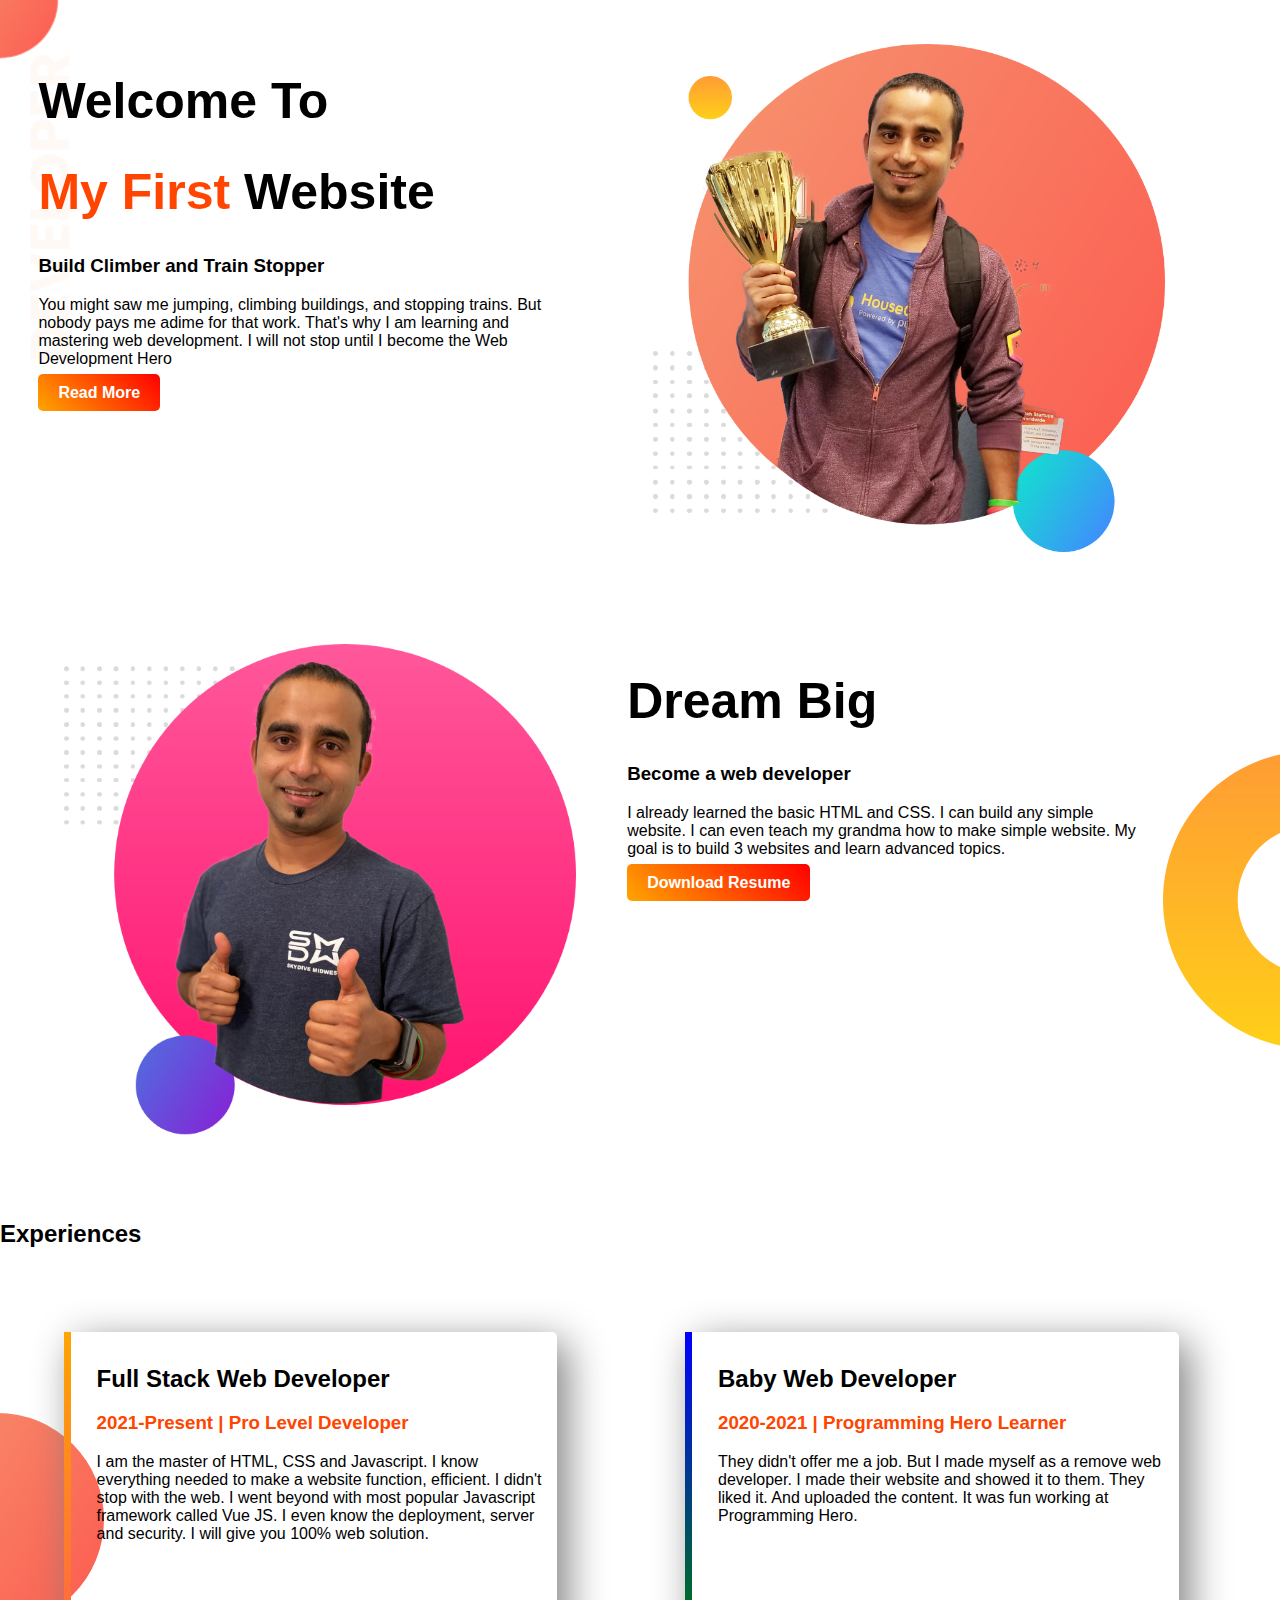
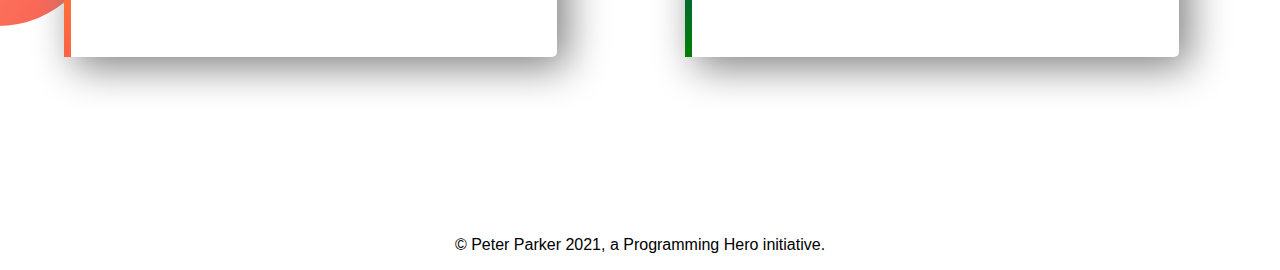
<file: 1st web/index.html>
<!DOCTYPE html>
<html lang="en">
<head>
    <title>Golam Mujtoba Web Developerlink </title>
    <link href="https://fonts.googleapis.com/css?family=Poppins&display=swap" rel="stylesheet">
    <link rel="stylesheet" href="style.css">
</head>

<body>
 <section class="top-banner">
  <div class="half-width">
    <h1>Welcome To </h1>
    <h1><span class="orange-highlight">My First</span>  Website</h1>
    <h3>Build Climber and Train Stopper</h3>
    <p>You might saw me jumping, climbing buildings, and stopping trains. But nobody pays me adime for that work. That's why I am 
    learning and mastering web development. I will not stop until I become the Web Development Hero</p>
    <a class="link-button" target=_blank href="http://awa.altosindia.net/web/loginassociate"> Read More</a>
  </div>

  <div class="half-width">
            <img src="images/jhankar.png " alt=""> 
  </div>
 </section>
  <section class="Dream-big">
      <div class="half-width">
        <img src="images/jhankar2.png" alt="">
      </div>
      <div class="half-width">
        <h1>
          Dream Big
        </h1>
        <h3>
          Become a web developer
        </h3>
        <p>
          I already learned the basic HTML and CSS. I can build any simple website. I can even teach my grandma how to make simple website. My goal is to build 3 websites and learn advanced topics.
        </p>
        <a class="link-button" target=_blank href="https://indane.co.in/dealer/index.php?msg=10">Download Resume </a>
      </div>
  </section>
  <section class="Experiancese-Area"> 
    <h2>
      Experiences
    </h2>
    <div id="full-stack" class="half-width experiancese-Area">
      <h2>
        Full Stack Web Developer
      </h2>
      <h3 class="orange-highlight">
        2021-Present | Pro Level Developer
      </h3>
      <p>
        I am the master of HTML, CSS and Javascript. I know everything needed to make a website function, efficient. I didn't stop with the web. I went beyond with most popular Javascript framework called Vue JS. I even know the deployment, server and security. I will give you 100% web solution.
      </p>
    </div>
    <div id="baby-web" class="half-width experiancese-Area">
      <h2>
        Baby Web Developer
      </h2>
    
      <h3 class="orange-highlight">
        2020-2021 | Programming Hero Learner
      </h3>
      <p>
        They didn't offer me a job. But I made myself as a remove web developer. I made their website and showed it to them. They liked it. And uploaded the content. It was fun working at Programming Hero.
      </p>
    </div>
  </section>
  <footer>
    <p>
      © Peter Parker 2021, a Programming Hero initiative.
    </p>
  </footer>
    </body>
    
</html>
</file>
<file: 1st web/style.css>
body{
     margin: 0;
    font-family:'Tangerine',sans-serif;
}
 h1{font-size: 50px;}

 .orange-highlight{
     color: orangered;
    }

 .half-width{
     width: 40%;
     float: left;
     margin:2%;
     padding: 1%;
    }
    .half-width img{
        width: 100%;
        padding:1% 5%;
    }
    .link-button{
        text-decoration: none;
        background-image: linear-gradient(45deg,orange,red);
        color: white;
       font-weight: 700;
       padding: 10px 20px;
      border-radius: 5px;
    }
    .top-banner{
        background-image:url(images/top-banner.png);
        background-repeat: no-repeat;
    }
    .Dream-big{
        background-image: url(images/dream-bg.png);
        background-repeat: no-repeat;
        background-position: right;
    }
    .Experiancese-Area{
        background-image: url(images/exp-bg.png);
        background-repeat: no-repeat;
        background-position: left;
    }
    .experiancese-Area{
        box-shadow: 10px 10px 40px gray;
        border-radius: 5px;
        height: 50%;
        width: 35%;
        margin: 5%;
        padding: 1% 1% 1% 2%;
    }
     #full-stack{
        border-left: 7px solid;
       border-image: linear-gradient(180deg,orange, tomato) ;
       border-image-slice: 1;
        }
        #baby-web{
            border-left: 7px solid;
            border-image:linear-gradient(180deg,blue,green) ;
            border-image-slice: 1;
        }
    section{height: 600px;}
    footer p{
        text-align: center;
    }
</file>
